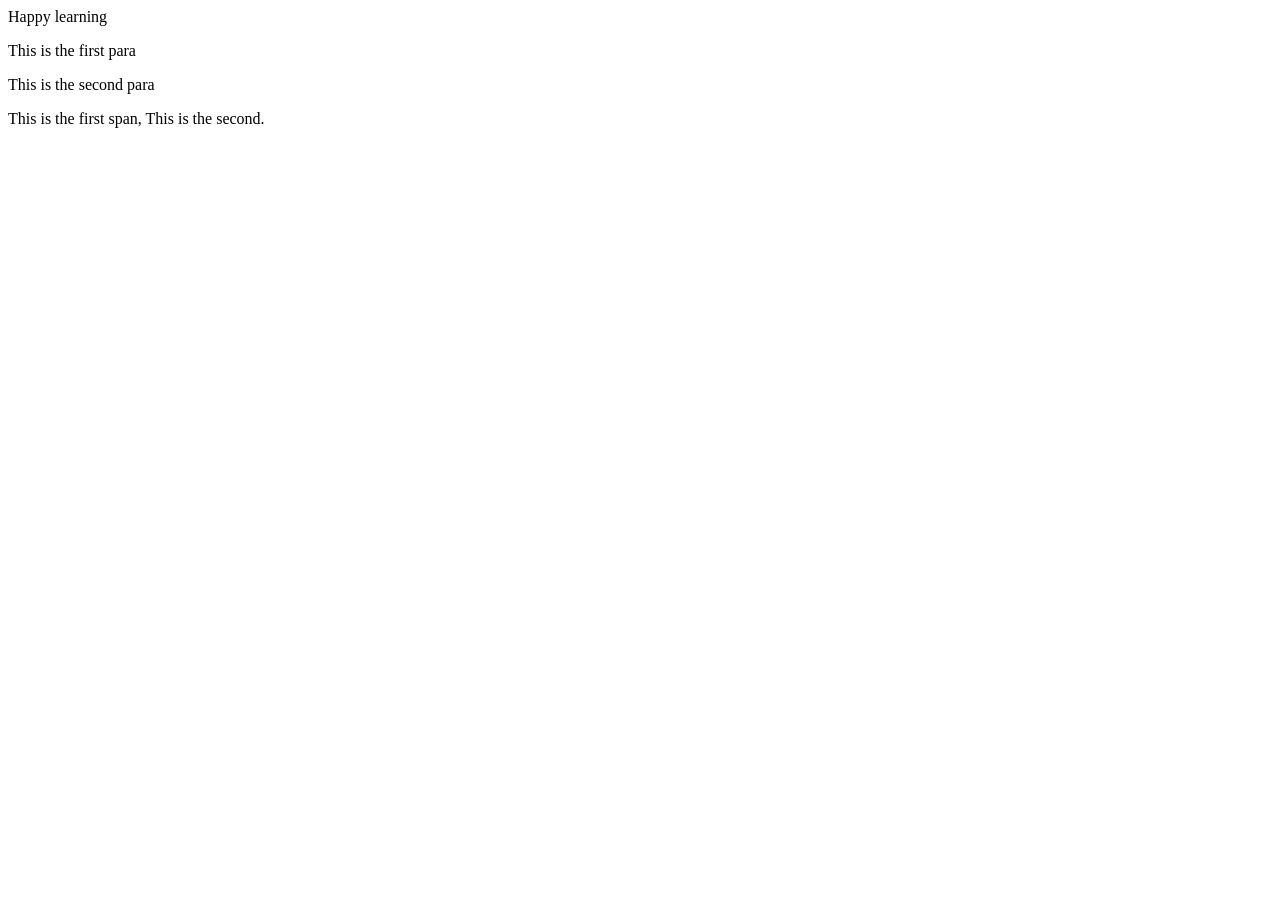
<file: index.html>
<!DOCTYPE html>
<html>
    <head>
        <title>Home page</title>
    </head>
    <body>
        Happy learning
        <p>This is the first para</p>
        <p>This is the second para</p>
        <span>This is the first span,</span>
        <span>This is the second. </span>

    </body>
</html>
</file>
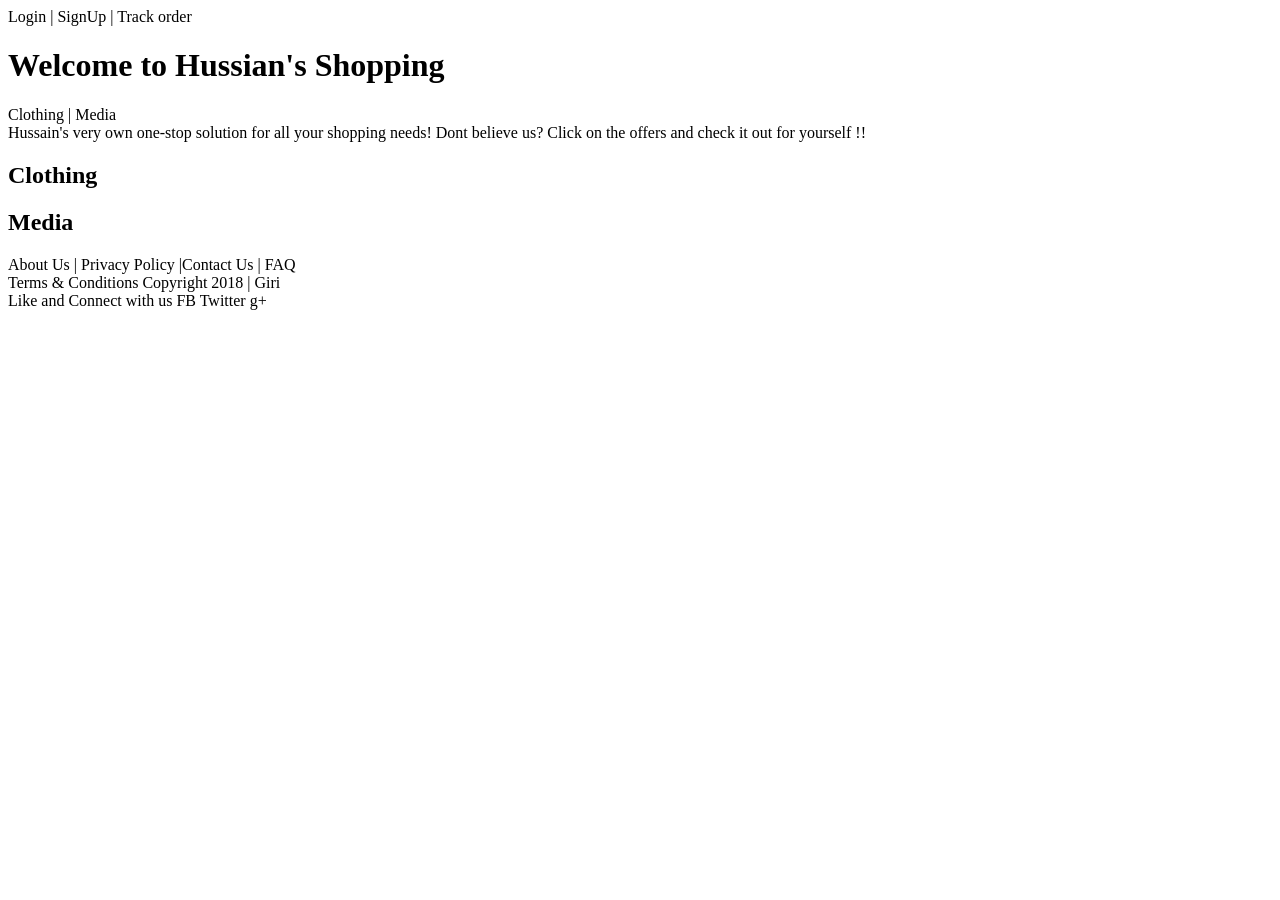
<file: exercise_1.html>
<!DOCTYPE html>
<html>

    <head>
        <title>Hussain's Shopping</title>
        <meta name="keywords" content="Online, Shopping">
    </head>
 
    <body>
        <header>
            <nav>Login | SignUp | Track order </nav>
        </header>
        <h1>Welcome to Hussian's Shopping</h1>
        <nav>Clothing | Media </nav>
        <section>
            <article>
            Hussain's very own one-stop solution for all your shopping needs! Dont believe us? Click on the offers and check it out for yourself !!
            </article>

        </section>
            <h2>Clothing</h2> 
            <h2>Media </h2>
            <footer>
                <section>
                    <article>
                        About Us | Privacy Policy |Contact Us | FAQ <br>
                        Terms & Conditions Copyright 2018 | Giri <br>
                        Like and Connect with us FB Twitter g+
                    </article>
                </section>

            </footer>
            
    </body>
</html>
</file>
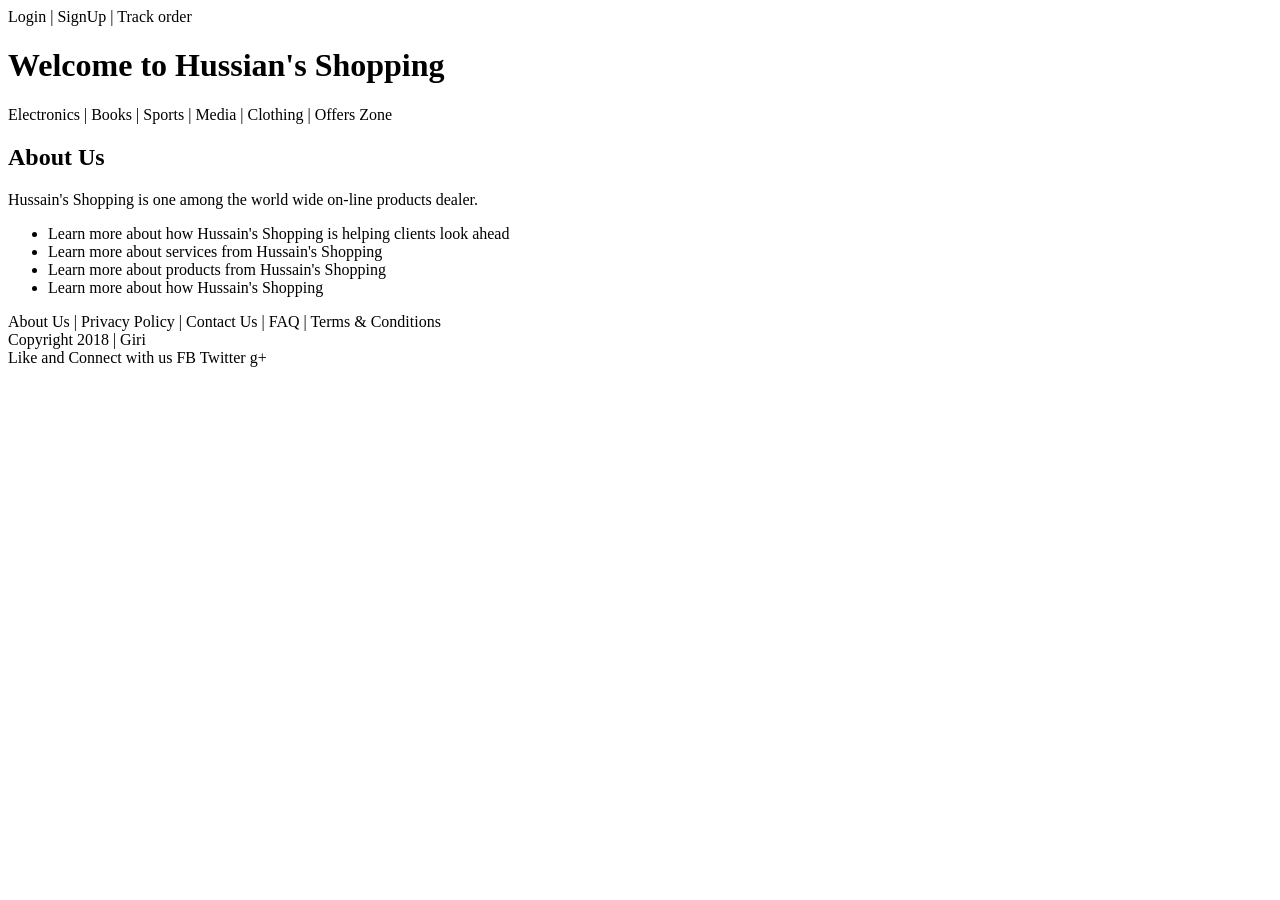
<file: exercise_2_grp_elements.html>
<!DOCTYPE html>
<html>

    <head>
        <title>Hussian's Shopping</title>
        <meta name="keywords" content="Online, Shopping" />
    </head>
    <body>
        <header>
            <nav> Login | SignUp | Track order </nav>
            <h1> Welcome to Hussian's Shopping </h1>
            <nav> Electronics | Books | Sports | Media | Clothing | Offers Zone </nav>
        </header>
        <article>
            <h2>About Us</h2> Hussain's Shopping is one among the world wide on-line products dealer.
            <section> 
                <ul>
                    <li>Learn more about how Hussain's Shopping is helping clients look ahead </li>
                    <li>Learn more about services from Hussain's Shopping</li>
                    <li>Learn more about products from Hussain's Shopping</li>
                    <li>Learn more about how Hussain's Shopping</li>
                </ul>
            </section>
        </article>
        <footer>
            <nav> About Us | Privacy Policy | Contact Us | FAQ | Terms & Conditions </nav> Copyright 2018 | Giri
        </footer>
        <aside> Like and Connect with us FB Twitter g+ </aside>
    </body>

</html>
</file>
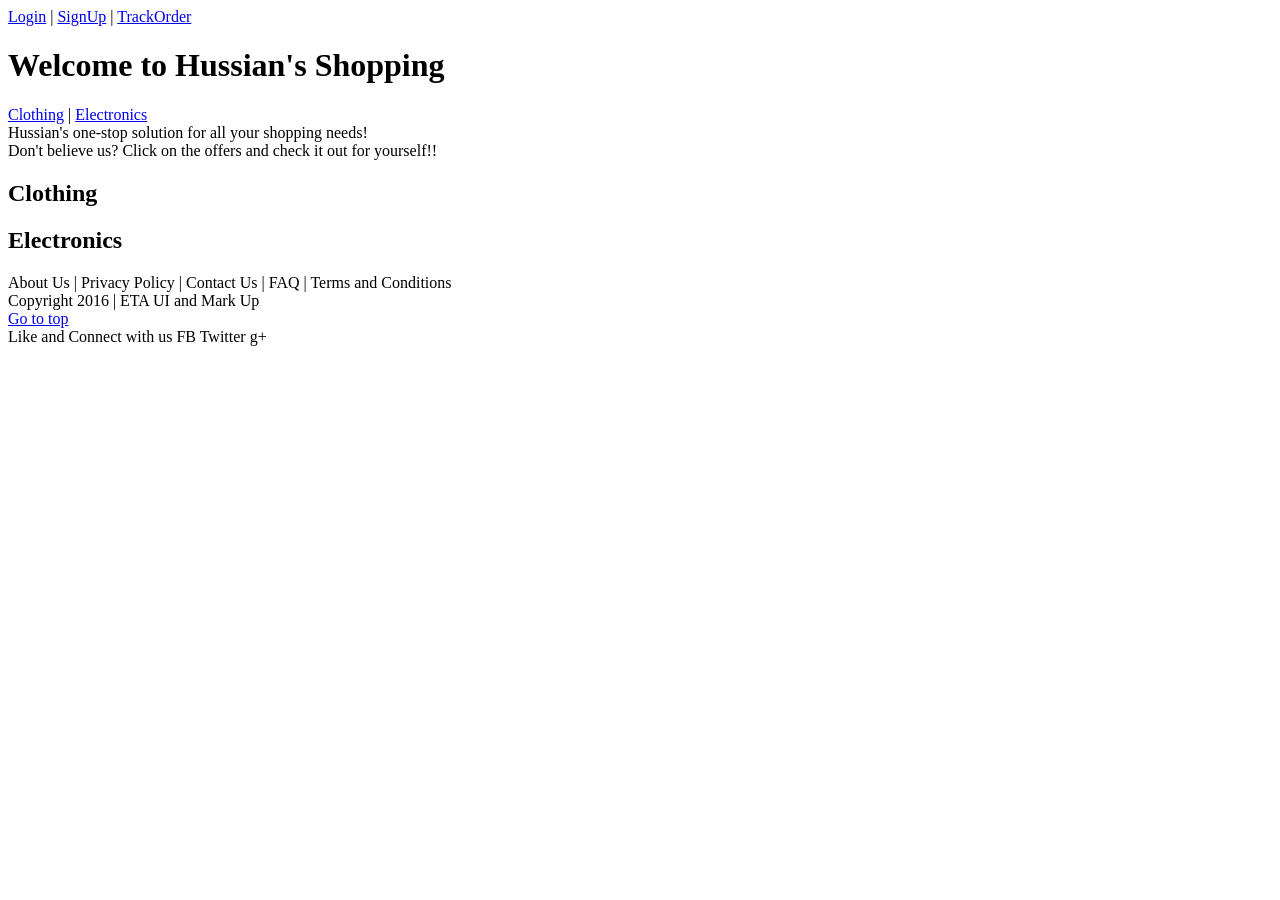
<file: exercise_3_link_elements.html>
<!DOCTYPE html>
<html>
    <head>
        <title>Hussian's Shopping</title>
        <meta name = "keywords" content = "Online, Shopping"/>
    </head>
    <body>
        <header>
            <a href = "Login.html">Login</a> |
            <a href = "SignUp.html">SignUp</a> |
            <a href = "TrackOrder.html">TrackOrder</a>
            <h1 id="top">Welcome to  Hussian's Shopping</h1>
            <a href = "#Clothing">Clothing</a> |
            <a href = "#Electronics">Electronics</a>
        </header> 
        <article>
            Hussian's one-stop solution for all your shopping needs! <br>Don't believe us? Click on the offers and check it out for yourself!!
            <h2 id="Clothing"> Clothing</h2>
            <h2 id="Electronics"> Electronics</h2>
        </article>
        <footer>
            <nav>About Us | Privacy Policy | Contact Us | FAQ | Terms and Conditions </nav>
            Copyright 2016 | ETA UI  and Mark Up 
        </footer>
        <a href = "#top">Go to top</a>
        <aside>Like and Connect with us FB Twitter g+</aside>
    </body>
</html>
</file>
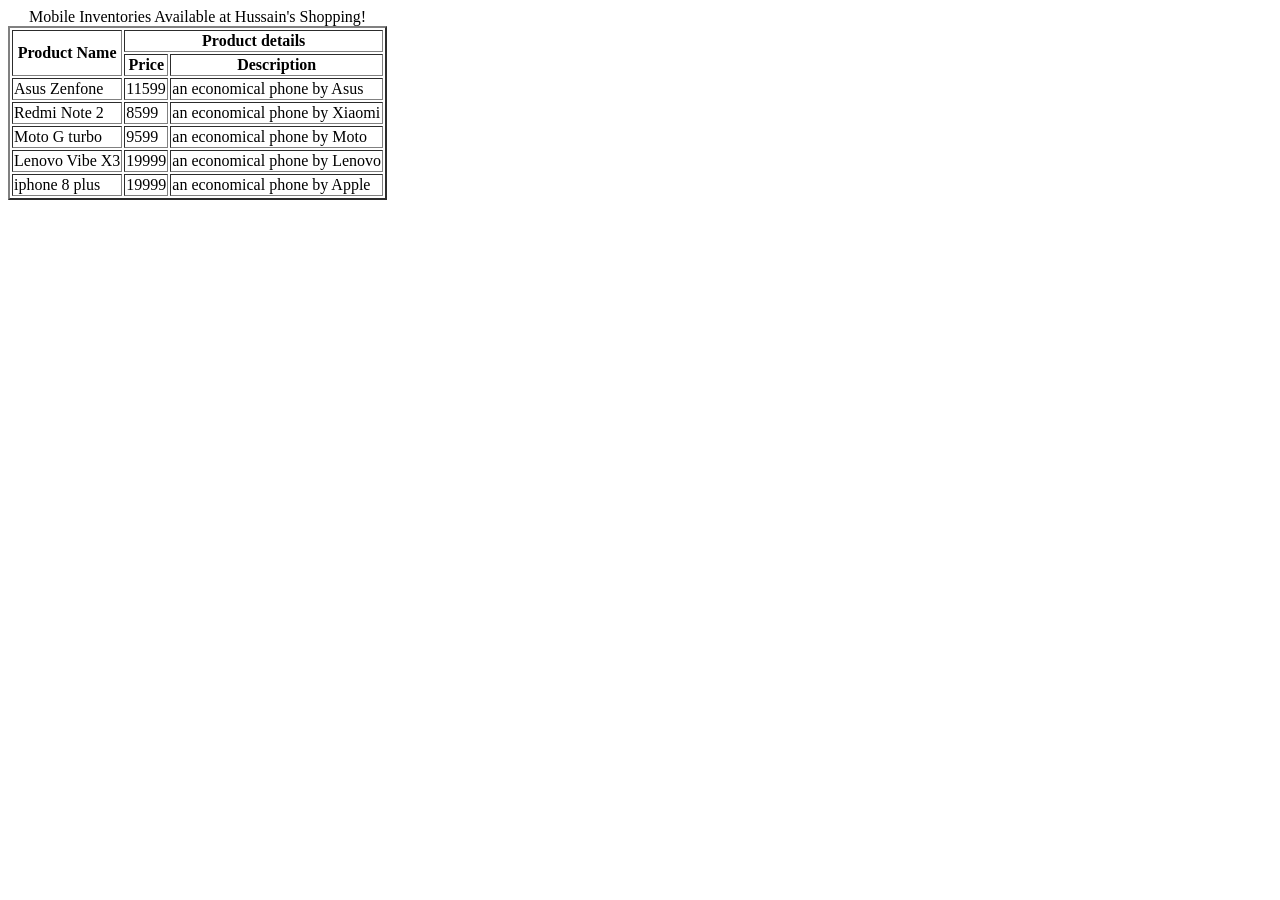
<file: exercise_5_table_elements.html>
<!DOCTYPE html>
<html>
    <head>
        <meta name="keywords" content="Online, Shopping" />
        <title>Hussain's Shopping</title>
    </head>

    <body>
        
         <table border="2">
            <caption>Mobile Inventories Available at Hussain's Shopping!</caption>
             <tr>
                <th rowspan="2">Product Name</th>
                <th colspan="2">Product details</th>
            </tr>
            <tr>
                <th>Price</th>
                <th>Description</th>
            </tr>
            <tr>
                <td>Asus Zenfone</td>
                <td>11599</td>
                <td>an economical phone by Asus</td>
            </tr>
            <tr>
                <td>Redmi Note 2</td>
                <td>8599</td>
                <td>an economical phone by Xiaomi</td>
            </tr>
            <tr>
                <td>Moto G turbo</td>
                <td>9599</td>
                <td>an economical phone by Moto</td>
            </tr>
            <tr>
                <td>Lenovo Vibe  X3</td>
                <td>19999</td>
                <td>an economical phone by Lenovo</td>
            </tr>
            <tr>
                <td>iphone 8 plus</td>
                <td>19999</td>
                <td>an economical phone by Apple</td>
            </tr>
        </table>
    </body>
</html>
</file>
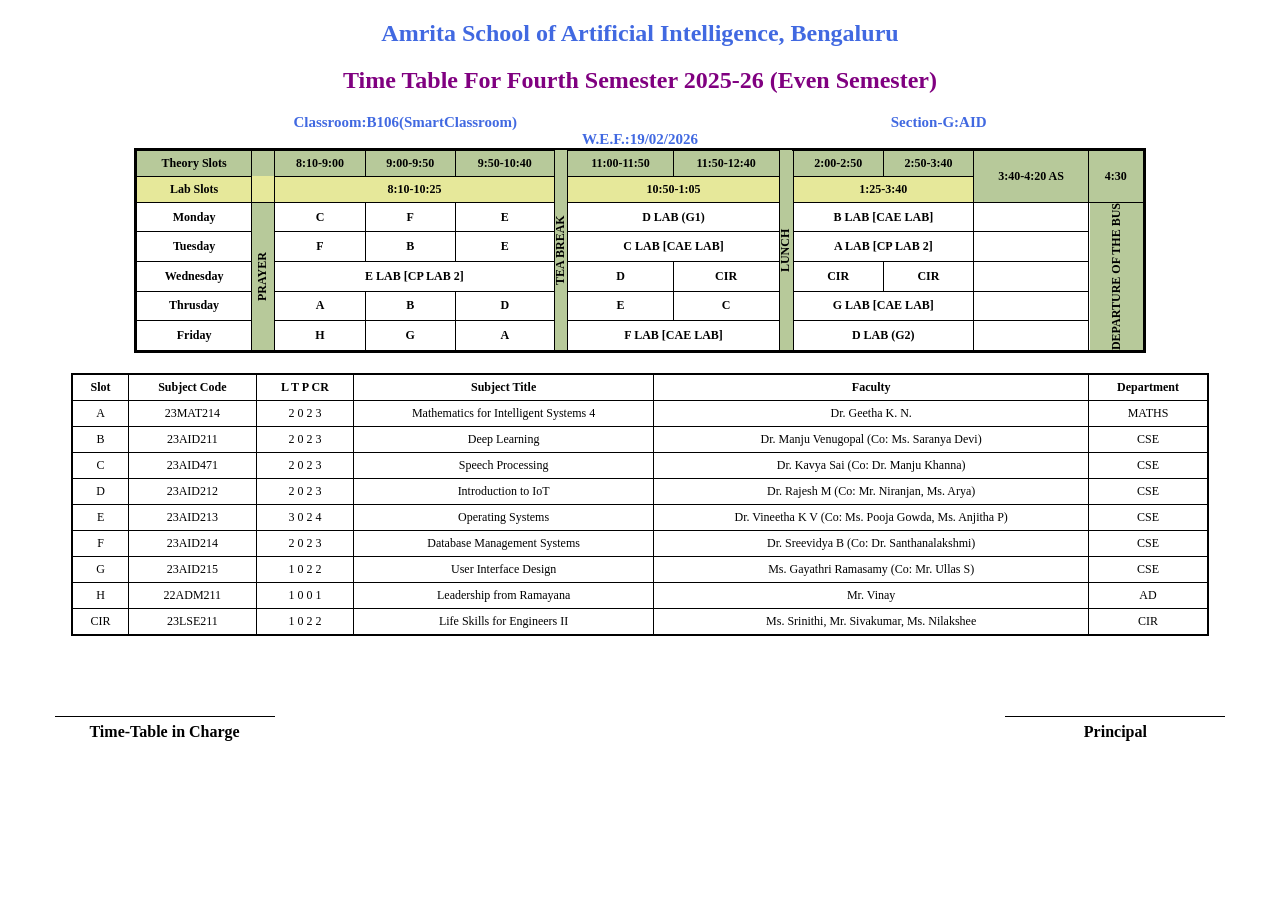
<file: AID24031_TT/TT_recreated.html>
<!DOCTYPE html>
<html>
<head>
<link rel="stylesheet" href="styles.css">
</head>

<body>

<h2 style="color: #4169E1;">Amrita School of Artificial Intelligence, Bengaluru</h2>
<h2 style="color: #800080;">Time Table For Fourth Semester 2025-26 (Even Semester)</h2>
<table class="main">
    <caption style="word-spacing: 370px; color: #4169E1; font-size: 15px;"><strong>Classroom:B106(SmartClassroom) Section-G:AID W.E.F.:19/02/2026</strong></caption>
    <tr class="header">
        <th> Theory Slots</th>
        <th style="border:none;"></th>
        <th> 8:10-9:00</th>
        <th>9:00-9:50</th>
        <th>9:50-10:40</th>
        <th class="vertical-text" rowspan="7">TEA BREAK</th>
        <th>11:00-11:50</th>
        <th>11:50-12:40</th>
        <th class="vertical-text" rowspan="7">LUNCH </th>
        <th>2:00-2:50</th>
        <th>2:50-3:40</th>
        <th rowspan="2">3:40-4:20 AS</th>
        <th rowspan="2">4:30</th>
    
    </tr>
    <tr style="background-color: #e6e89a;">
        <th>Lab Slots</th>
        <th style="border:none;"></th>
        <th colspan="3">8:10-10:25</th>
        <th colspan="2">10:50-1:05</th>
        <th colspan="2">1:25-3:40</th>
        
    </tr>
    <tr>
        <th>Monday</th>
        <th class="vertical-text" rowspan="5">PRAYER</th>
        <th>C</th>
        <th>F</th>
        <th>E</th>
        <th colspan="2">D LAB (G1)</th>
        <th colspan="2">B LAB [CAE LAB]</th>
        <th>    </th>
        <th class="vertical-text" rowspan="7">DEPARTURE OF THE BUS</th>

    </tr>
    <tr>
        <th>Tuesday</th>
        <th>F</th>
        <th>B</th>
        <th>E</th>
        <th colspan="2"> C LAB [CAE LAB]</th>
        <th colspan="2">A LAB [CP LAB 2]</th>
        <th>    </th>
    </tr>
    <tr>
        <th>Wednesday</th>
        <th colspan="3"> E LAB [CP LAB 2]</th>
        <th>D</th>
        <th> CIR</th>
        <th>CIR</th>
        <th>CIR</th>
        <th>    </th>
    </tr>
    <tr>
        <th>Thrusday</th>
        <th>A</th>
        <th>B</th>
        <th>D</th>
        <th>E</th>
        <th>C</th>
        <th colspan ="2"> G LAB [CAE LAB]</th>
        <th>    </th>
    </tr>
    <tr>
        <th>Friday</th>
        <th>H</th>
        <th>G</th>
        <th>A</th>
        <th colspan="2">F LAB [CAE LAB]</th>
        <th colspan="2">D LAB (G2)</th>
        <th>    </th>
    </tr>
</table>
<table>
    <tr>
        <th>Slot</th>
        <th>Subject Code</th>
        <th> L T P CR</th>
        <th>Subject Title</th>
        <th>Faculty</th>
        <th>Department</th>
    </tr>
    <tr>
    <td>A</td>
    <td>23MAT214</td>
    <td>2 0 2 3</td>
    <td>Mathematics for Intelligent Systems 4</td>
    <td>Dr. Geetha K. N.</td>
    <td>MATHS</td>
</tr>

<tr>
    <td>B</td>
    <td>23AID211</td>
    <td>2 0 2 3</td>
    <td>Deep Learning</td>
    <td>Dr. Manju Venugopal (Co: Ms. Saranya Devi)</td>
    <td>CSE</td>
</tr>

<tr>
    <td>C</td>
    <td>23AID471</td>
    <td>2 0 2 3</td>
    <td>Speech Processing</td>
    <td>Dr. Kavya Sai (Co: Dr. Manju Khanna)</td>
    <td>CSE</td>
</tr>

<tr>
    <td>D</td>
    <td>23AID212</td>
    <td>2 0 2 3</td>
    <td>Introduction to IoT</td>
    <td>Dr. Rajesh M (Co: Mr. Niranjan, Ms. Arya)</td>
    <td>CSE</td>
</tr>

<tr>
    <td>E</td>
    <td>23AID213</td>
    <td>3 0 2 4</td>
    <td>Operating Systems</td>
    <td>Dr. Vineetha K V (Co: Ms. Pooja Gowda, Ms. Anjitha P)</td>
    <td>CSE</td>
</tr>

<tr>
    <td>F</td>
    <td>23AID214</td>
    <td>2 0 2 3</td>
    <td>Database Management Systems</td>
    <td>Dr. Sreevidya B (Co: Dr. Santhanalakshmi)</td>
    <td>CSE</td>
</tr>

<tr>
    <td>G</td>
    <td>23AID215</td>
    <td>1 0 2 2</td>
    <td>User Interface Design</td>
    <td>Ms. Gayathri Ramasamy (Co: Mr. Ullas S)</td>
    <td>CSE</td>
</tr>

<tr>
    <td>H</td>
    <td>22ADM211</td>
    <td>1 0 0 1</td>
    <td>Leadership from Ramayana</td>
    <td>Mr. Vinay</td>
    <td>AD</td>
</tr>

<tr>
    <td>CIR</td>
    <td>23LSE211</td>
    <td>1 0 2 2</td>
    <td>Life Skills for Engineers II</td>
    <td>Ms. Srinithi, Mr. Sivakumar, Ms. Nilakshee</td>
    <td>CIR</td>
</tr>
</table>
<div class="signatures">
    <div class="sign-box">
        <div class="sign-line"></div>
        <b>Time-Table in Charge</b>
    </div>

    <div class="sign-box">
        <div class="sign-line"></div>
        <b>Principal</b>
    </div>
</div>

</body>
</html>
</file>
<file: AID24031_TT/styles.css>
<style>
h2{text-align: center;
    font-size: 16px;
}
body{font-family: 'Times New Roman', Times, serif ;
    text-align: center;
}
table{
    width: 90%;
    font-size: 12px;
    margin: 20px auto;
    border-collapse: collapse;
    border: 2px solid black;}
    table.main {
        width: 80%;
    border: 3px solid black;
}

th, td {
    border: 1px solid black;
    padding: 8px;
    text-align: center;
    line-height: 0.75;
    overflow-wrap: break-word;
    white-space: normal;}
.header {
    font-weight: bold;
    background-color: #b7c99a; 
}
.lab-row {
    background-color: #e6e89a;
}

.no-border {
    border: none;
}
.vertical-text {
    writing-mode: vertical-rl;
    text-orientation: mixed;
    transform: rotate(180deg);
    vertical-align: middle;
    text-align: center;
    padding: 0;
    font-weight: bold;
    background-color: #b7c99a;
}
.signatures{
    width: 95%;
    margin: 40px auto 0;
    display: flex;
    justify-content: space-between;
}

.sign-box{
    text-align: center;
    width: 250px;
}

.sign-line {
    width: 220px;
    height: 1px;
    background: black;
    margin: 40px auto 6px;
}
</style>
</file>
